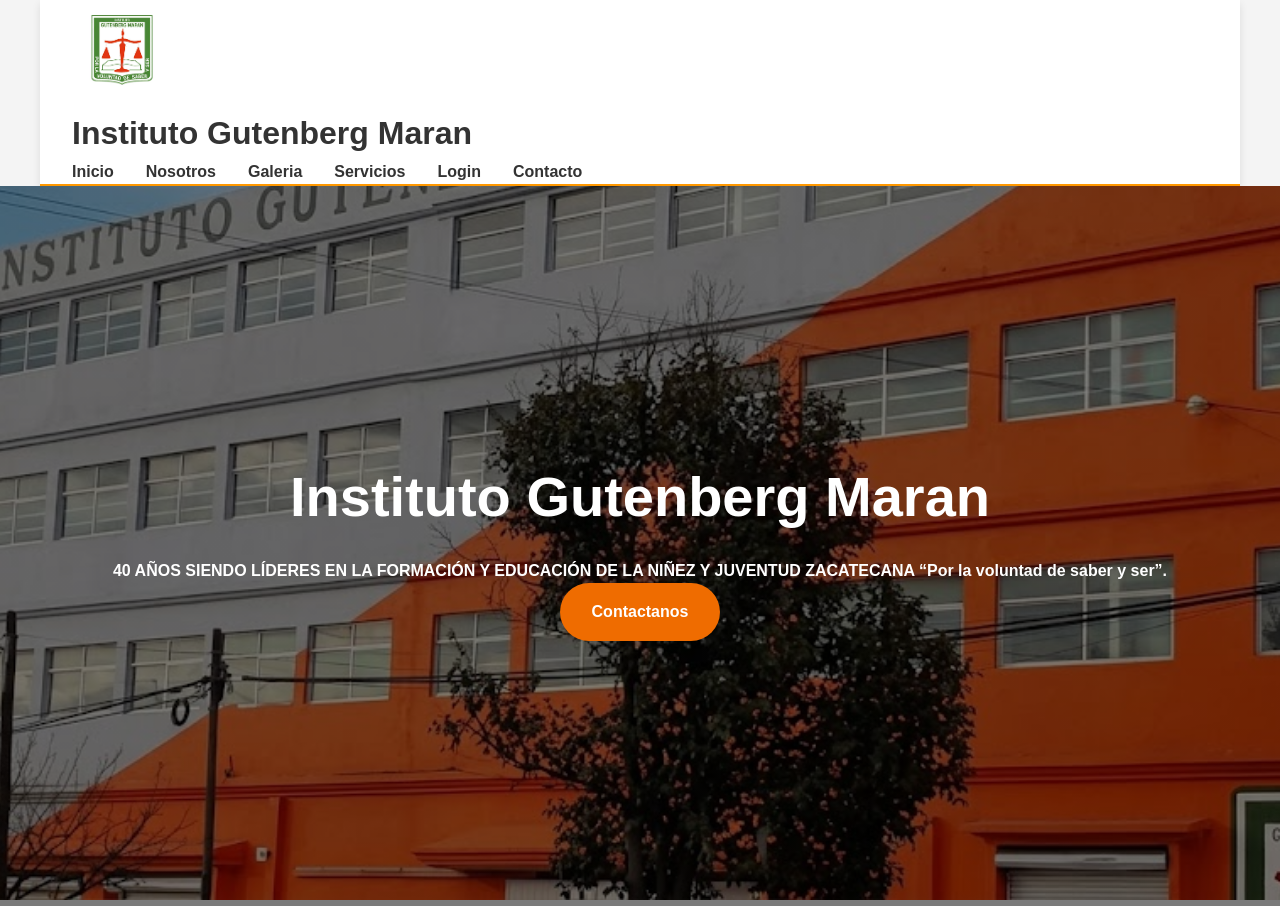
<file: index.html>
<!DOCTYPE html>
<html lang="en">
<head>
    <meta charset="UTF-8">
    <meta name="viewport" content="width=device-width, initial-scale=1.0">
    <title>Insitituto Gutenberg Maran</title>
    <link rel="stylesheet" href="style.css">
</head> 

<body>
    
    <header class="container">
        <div class="logo">
            <img src="logo.png" alt="Instituto Gutenberg Maran Logo">
        <h1>Instituto Gutenberg Maran </h1>
        <ul class="nav-links">
                <li><a href="index.html">Inicio</a></li>
                <li><a href="nosotros.html">Nosotros</a></li>
                <li><a href="galeria.html">Galeria</a></li>
                <li><a href="servicios.html">Servicios</a></li>
                <li><a href="login.html">Login</a></li>
                <li><a href="contacto.html">Contacto</a></li>
        </ul>
    </header>

    <section id="hero" class="flex-center">
    <div class="hero-content">
        <h1>Instituto Gutenberg Maran</h1>
        <p><strong>40 AÑOS SIENDO LÍDERES EN LA FORMACIÓN Y EDUCACIÓN DE LA NIÑEZ Y JUVENTUD ZACATECANA  “Por la voluntad de saber y ser”.</strong></p>
        <a href="contacto.html" class="btn-primary">Contactanos</a>
    </div>
</section>
    </body>
</html>
</file>
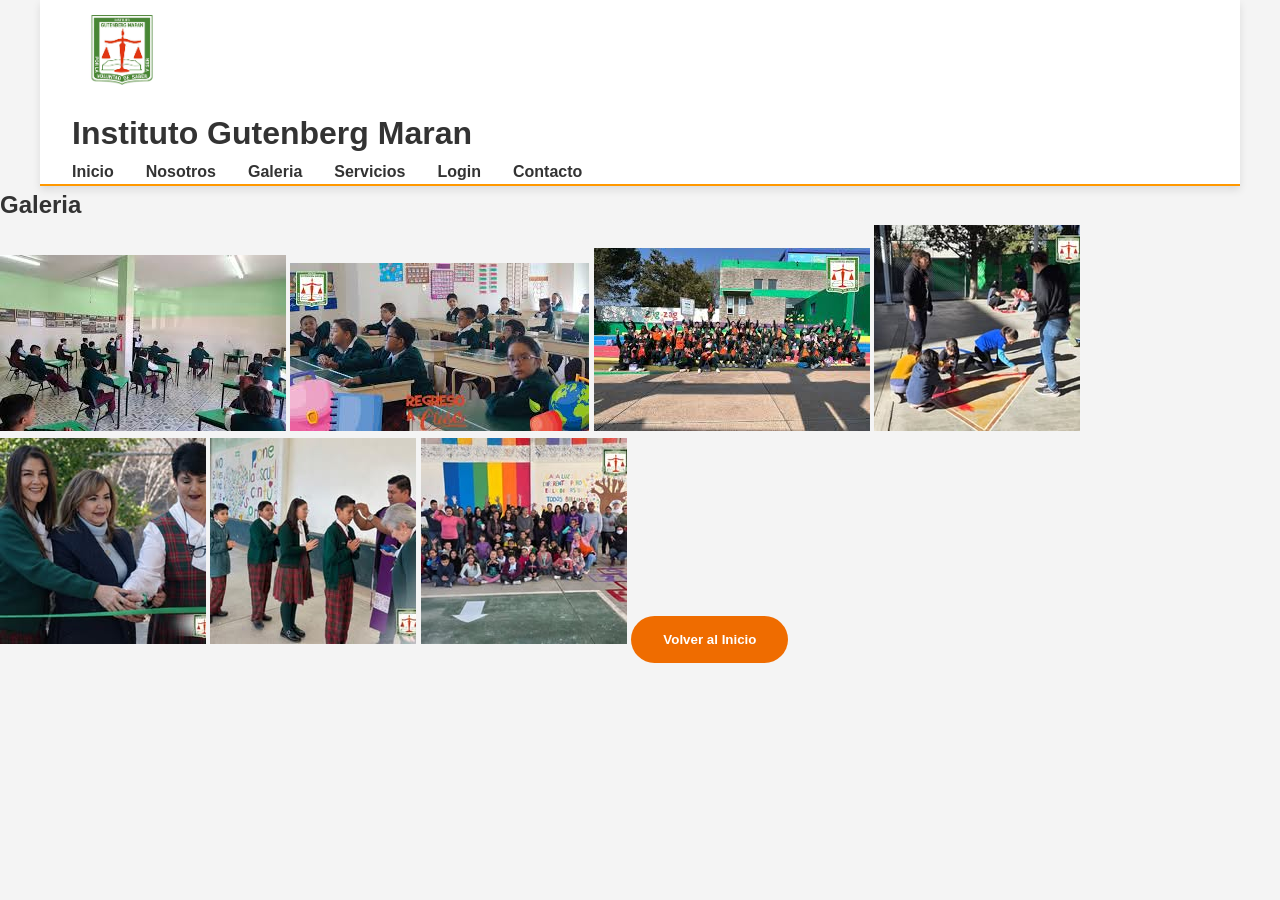
<file: galeria.html>
<!DOCTYPE html>
<html lang="en">
<head>
    <meta charset="UTF-8">
    <meta name="viewport" content="width=device-width, initial-scale=1.0">
    <title>Insitiuto Gutenberg Maran</title>
    <link rel="stylesheet" href="style.css">
</head>
<body>
    <header class="container">
        <div class="logo">
            <img src="logo.png" alt="Instituto Gutenberg Maran Logo">
            <h1>Instituto Gutenberg Maran </h1>
        </div>
        <ul class="nav-links">
                <li><a href="index.html">Inicio</a></li>
                <li><a href="nosotros.html">Nosotros</a></li>
                <li><a href="galeria.html">Galeria</a></li>
                <li><a href="servicios.html">Servicios</a></li>
                <li><a href="login.html">Login</a></li>
                <li><a href="contacto.html">Contacto</a></li>
            </ul>
    </header>

    <section id="galeria">
        <h2>Galeria</h2>
        <div class="galeria-container">
            <img src="salon.jpeg" alt="Imagen 1">
            <img src="salon2.jpeg" alt="Imagen 2">
            <img src="zigzag.jpeg" alt="Imagen 3">
            <img src="jugando.jpg" alt="imagen 4">
            <img src="equipo.jpg" alt="Imagen 5">
            <img src="religion.jpg" alt="Imagen 6">
            <img src="grupo.jpg" alt="Imagen 7">
            <a href="index.html" ><button class="btn-primary">Volver al Inicio</button></a>
        </div>
    </section>

</body>
</html>
</file>
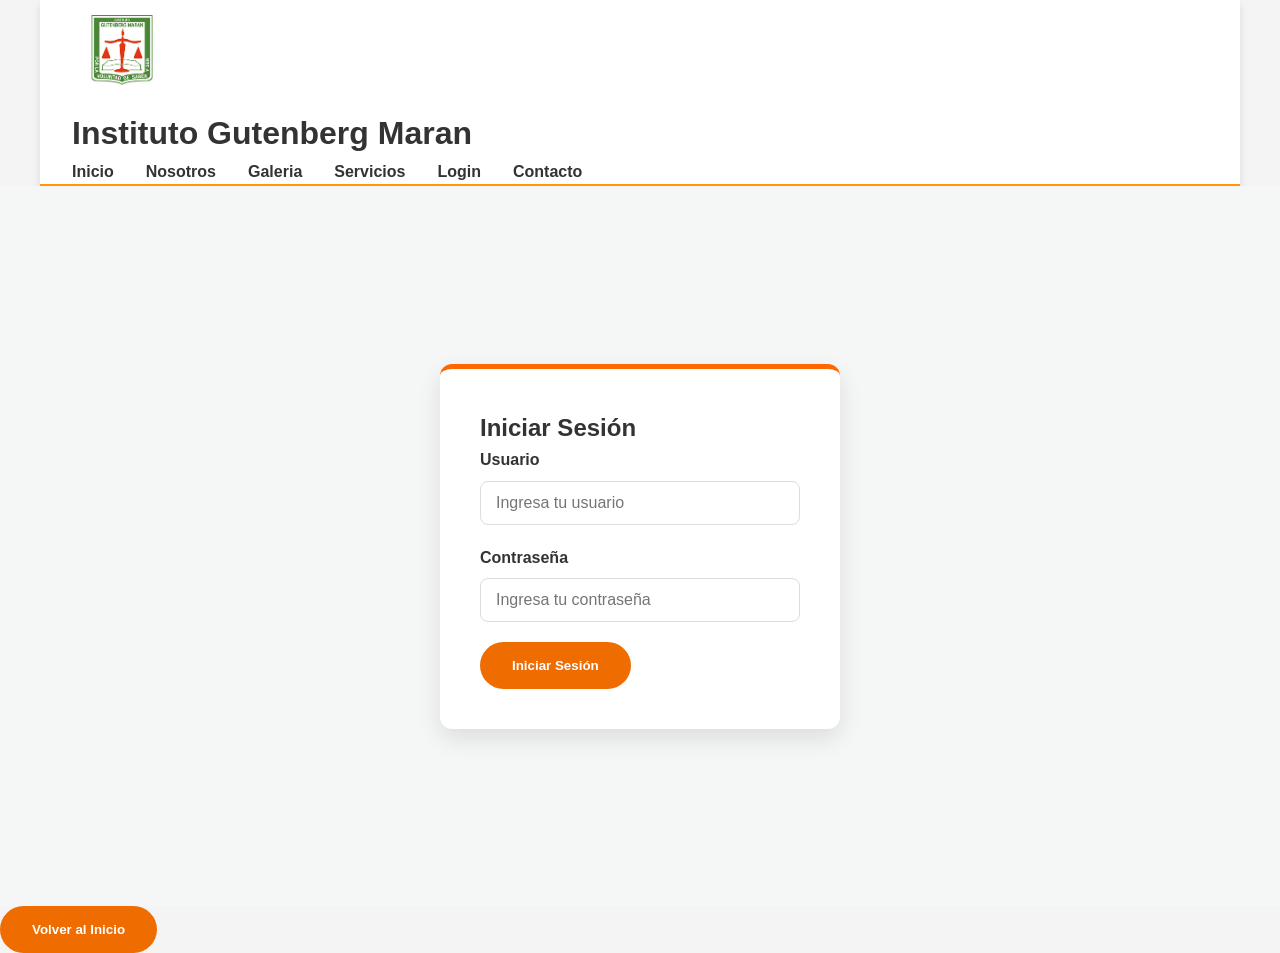
<file: login.html>
<!DOCTYPE html>
<html lang="en">
<head>
    <meta charset="UTF-8">
    <meta name="viewport" content="width=device-width, initial-scale=1.0">
    <title>Instituto Gutenberg Maran</title>
    <link rel="stylesheet" href="style.css">
</head>

<body>

    <header class="container">
        <div class="logo">
            <img src="logo.png" alt="Instituto Gutenberg Maran Logo">
            <h1>Instituto Gutenberg Maran </h1>
            </div>
            <ul class="nav-links">
                <li><a href="index.html">Inicio</a></li>
                <li><a href="nosotros.html">Nosotros</a></li>
                <li><a href="galeria.html">Galeria</a></li>
                <li><a href="servicios.html">Servicios</a></li>
                <li><a href="login.html">Login</a></li>
                <li><a href="contacto.html">Contacto</a></li>
            </ul>

    </header>
    <section class="login-section">
        <div class="login-card">
            <h2>Iniciar Sesión</h2>
            <form action="#" method="post" class="login-form">
                <div class="form-group">
                    <label for="username">Usuario</label>
                    <input type="text" id="username" name="username" placeholder="Ingresa tu usuario" required>
                </div>
            <div class="form-group  ">
                <label for="password">Contraseña</label>
                <input type="password" id="password" name="password" placeholder="Ingresa tu contraseña" required>
            </div>
            <button class="btn-primary">Iniciar Sesión</button>
            </div>
        </form>
    </section>
    <a href="index.html"><button class="btn-primary">Volver al Inicio</button></a>
</body>
</file>
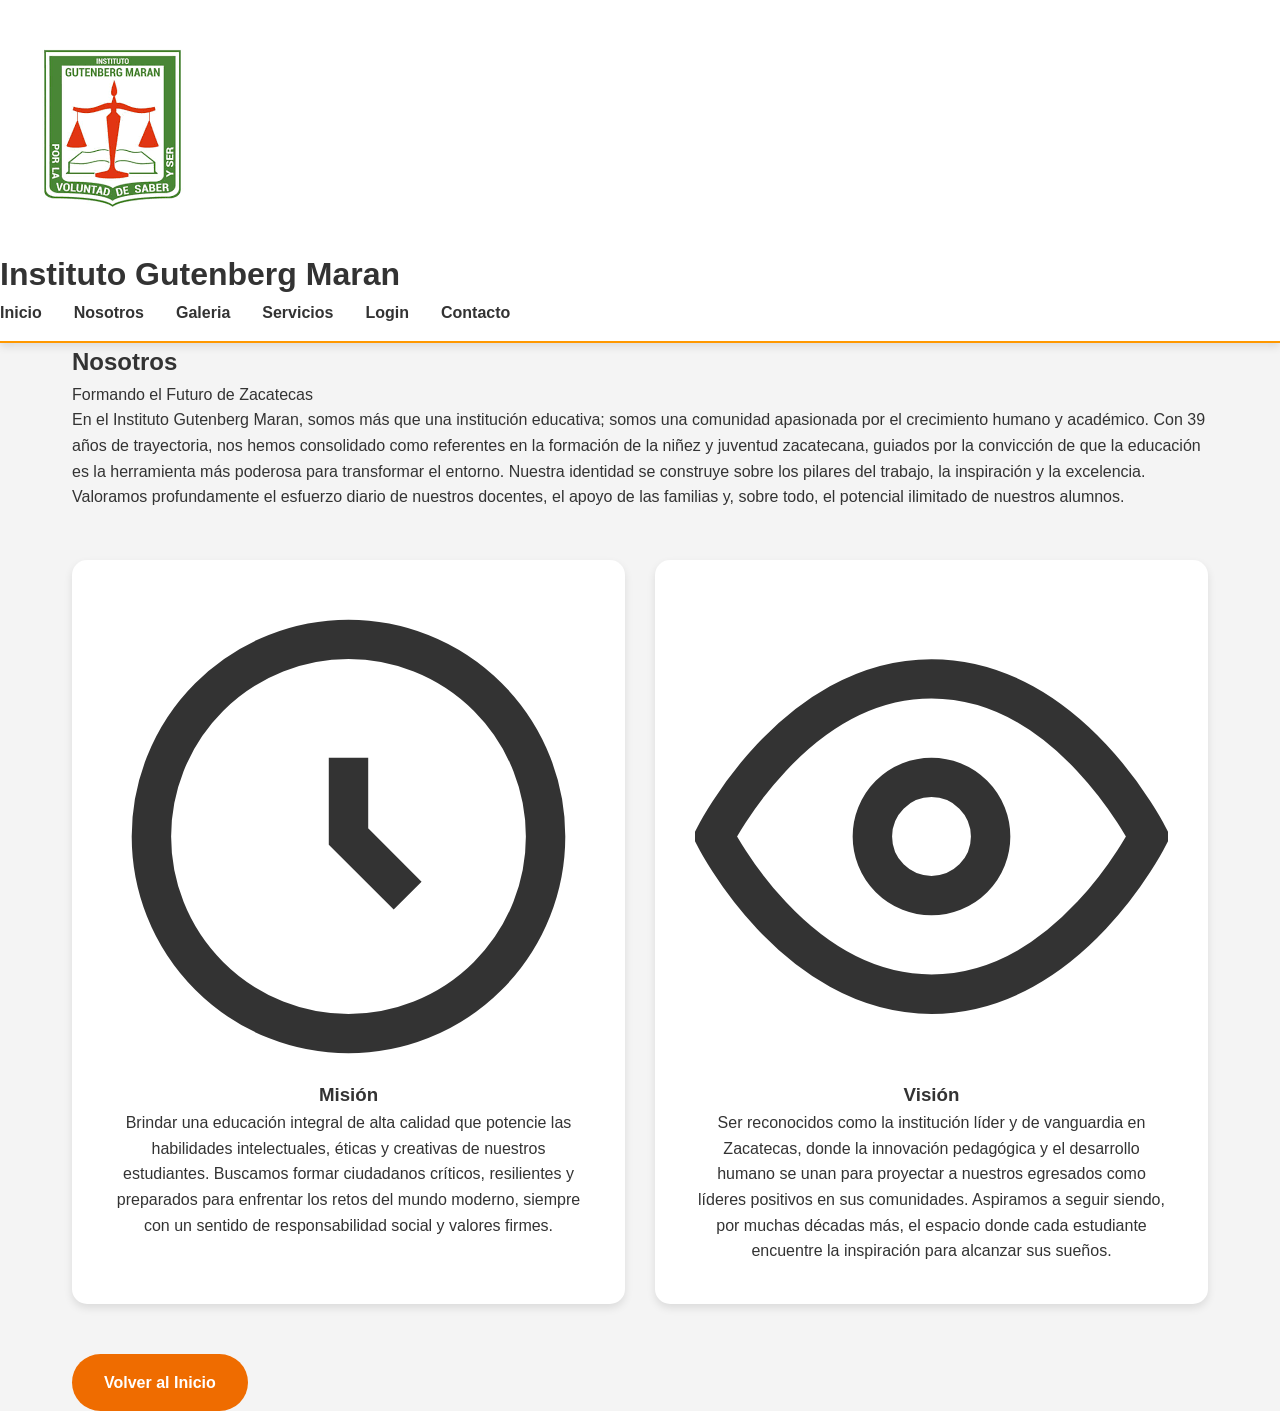
<file: nosotros.html>
<!DOCTYPE html>
<html lang="en">
<head>
    <meta charset="UTF-8">
    <meta name="viewport" content="width=device-width, initial-scale=1.0">
    <title>Instituto Gutenberg Maran</title>
    <link rel="stylesheet" href="style.css">
</head>
<body>
    <header class="container>
        <div class="logo">
            <img src="logo.png" alt="Instituto Gutenberg Maran Logo">
            <h1>Instituto Gutenberg Maran </h1>
        </div>
        <ul class="nav-links">
                <li><a href="index.html">Inicio</a></li>
                <li><a href="nosotros.html">Nosotros</a></li>
                <li><a href="galeria.html">Galeria</a></li>
                <li><a href="servicios.html">Servicios</a></li>
                <li><a href="login.html">Login</a></li>
                <li><a href="contacto.html">Contacto</a></li>
        </ul>
    </header>
<section id="nosotros-premium">
    <div class="container">
        <div class="nosotros-header">
            <h2>Nosotros</h2>
            <div class="divider"></div>
            <p class="subtitle">Formando el Futuro de Zacatecas</p>
        </div>

        <div class="nosotros-content">
            <p class="intro-text">
                 En el Instituto Gutenberg Maran, somos más que una institución educativa; somos una comunidad apasionada por el crecimiento humano y académico. 
                Con 39 años de trayectoria, nos hemos consolidado como referentes en la formación de la niñez y juventud zacatecana, guiados por la convicción 
                de que la educación es la herramienta más poderosa para transformar el entorno. Nuestra identidad se construye sobre los pilares del trabajo, 
                la inspiración y la excelencia. Valoramos profundamente el esfuerzo diario de nuestros docentes, el apoyo de las familias y, sobre todo, el potencial 
                ilimitado de nuestros alumnos.
            </p>

            <div class="cards-grid">
                <div class="card mission">
                    <div class="card-icon">
                        <svg viewBox="0 0 24 24" fill="none" stroke="currentColor" stroke-width="2"><circle cx="12" cy="12" r="10"></circle><path d="M12 8v4l3 3"></path></svg>
                    </div>
                    <h3>Misión</h3>
                     <p>Brindar una educación integral de alta calidad que potencie las habilidades intelectuales, éticas y creativas de nuestros estudiantes. Buscamos formar 
            ciudadanos críticos, resilientes y preparados para enfrentar los retos del mundo moderno, siempre con un sentido de responsabilidad social y valores firmes.</p>
                </div>

                <div class="card vision">
                    <div class="card-icon">
                        <svg viewBox="0 0 24 24" fill="none" stroke="currentColor" stroke-width="2"><path d="M1 12s4-8 11-8 11 8 11 8-4 8-11 8-11-8-11-8z"></path><circle cx="12" cy="12" r="3"></circle></svg>
                    </div>
                    <h3>Visión</h3>
                    <p>Ser reconocidos como la institución líder y de vanguardia en Zacatecas, donde la innovación pedagógica y el desarrollo humano se unan para proyectar a 
            nuestros egresados como líderes positivos en sus comunidades. Aspiramos a seguir siendo, por muchas décadas más, el espacio donde cada estudiante encuentre 
            la inspiración para alcanzar sus sueños.</p> 
                </div>
            </div>
        </div>

        <div class="action-area">
            <a href="index.html" class="btn-primary">Volver al Inicio</a>
        </div>
    </div>
</section>

</body>
</html>
</file>
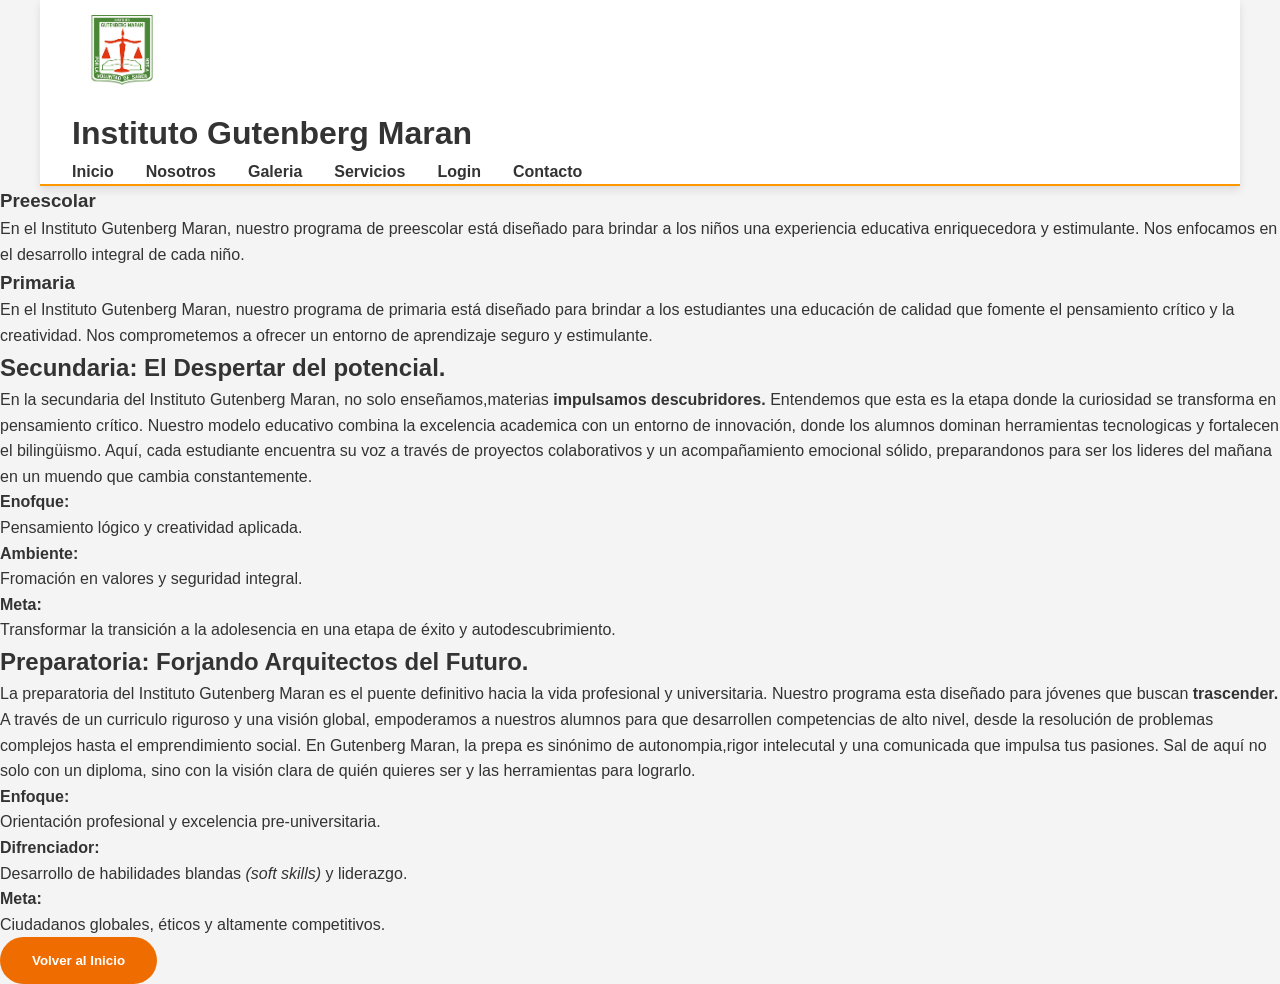
<file: servicios.html>
<!DOCTYPE html>
<html lang="en">
<head>
    <meta charset="UTF-8">
    <meta name="viewport" content="width=device-width, initial-scale=1.0">
    <title>Insituto Gutenberg Maran</title>
     <link rel="stylesheet" href="style.css">
</head>

<body>
    <header class="container">
        <div class="logo">
            <img src="logo.png" alt="Instituto Gutenberg Maran Logo">
            <h1>Instituto Gutenberg Maran </h1>
        </div>
        <ul class="nav-links">
                <li><a href="index.html">Inicio</a></li>
                <li><a href="nosotros.html">Nosotros</a></li>
                <li><a href="galeria.html">Galeria</a></li>
                <li><a href="servicios.html">Servicios</a></li>
                <li><a href="login.html">Login</a></li>
                <li><a href="contacto.html">Contacto</a></li>
            </ul>

    </header>
<section class="servicios-seccion">
    <div class="servicios-grid">
        <article class="service-card">
            <div class="card-header">
                <h3>Preescolar</h3>
            </div>
            <div class="card-body">
             <p>En el Instituto Gutenberg Maran, nuestro programa de preescolar está diseñado para brindar a 
            los niños una experiencia educativa enriquecedora y estimulante. Nos enfocamos en el desarrollo 
            integral de cada niño.</p>
        </div>
    </div>
    </article>
</section>

<section class="servicios-seccion">
    <div class="servicios-grid">
            <div class="service-card">
                <div class="card-header">
                    <h3>Primaria</h3>
                </div>
                <div class="card-body">
                    <p>En el Instituto Gutenberg Maran, nuestro programa de primaria está diseñado para brindar a los 
                        estudiantes una educación de calidad que fomente el pensamiento crítico y la creatividad. 
                        Nos comprometemos a ofrecer un entorno de aprendizaje seguro y estimulante.</p>
            </div>
    </div>
        </div>
</section>

<section class="servicios-seccion">
    <div class="servicios-grid">
        <div class="service-card">
            <div class="card-header">
                <h2>Secundaria: El Despertar del potencial.</h2>
            </div>
            <div class="card-body">
        <p>En la secundaria del Instituto Gutenberg Maran, no solo enseñamos,materias <strong>impulsamos descubridores.</strong> 
        Entendemos que esta es la etapa donde la curiosidad se transforma en pensamiento crítico.
        Nuestro modelo educativo combina la excelencia academica con un entorno de innovación, donde los alumnos dominan
        herramientas tecnologicas y fortalecen el bilingüismo. Aquí, cada estudiante encuentra su voz a través de proyectos
        colaborativos y un acompañamiento emocional sólido, preparandonos para ser los lideres del mañana en un muendo 
        que cambia constantemente.
        </p>
        <strong>Enofque:</strong><p>Pensamiento lógico y creatividad aplicada.</p>
        <strong>Ambiente:</strong><p>Fromación en valores y seguridad integral.</p>
        <strong>Meta:</strong><p>Transformar la transición a la adolesencia en una etapa de éxito y autodescubrimiento.</p>
            </div>
    </div>
</section>

<section class="servicios-seccion">
    <div class="servicios-grid">
        <div class="service-card">
            <div class="card-header">
                <h2>Preparatoria: Forjando Arquitectos del Futuro.</h2>
            </div>  
        <div class="card-body">
        <p>La preparatoria del Instituto Gutenberg Maran es el puente definitivo hacia la vida profesional y universitaria.
            Nuestro programa esta diseñado para jóvenes que buscan <strong>trascender.</strong>
            A través de un curriculo riguroso y una visión global, empoderamos a nuestros alumnos para que desarrollen competencias
            de alto nivel, desde la resolución de problemas complejos hasta el emprendimiento social. En Gutenberg Maran, la prepa
            es sinónimo de autonompia,rigor intelecutal y una comunicada que impulsa tus pasiones. Sal de aquí no solo con un diploma,
            sino con la visión clara de quién quieres ser y las herramientas para lograrlo.
        </p>
        <strong>Enfoque:</strong><p> Orientación profesional y excelencia pre-universitaria.</p>
        <strong>Difrenciador:</strong> <p>Desarrollo de habilidades blandas <i>(soft skills)</i> y liderazgo.</p>
        <strong>Meta:</strong><p>Ciudadanos globales, éticos y altamente competitivos.</p>
    </div>
     <a href="index.html" ><button class="btn-primary">Volver al Inicio</button></a>
</section>

</body>
</file>
<file: style.css>
/* --- VARIABLES Y RESET --- */
:root {
    --verde-inst: #388e3c;
    --naranja-inst: #ef6c00;
    --naranja-hover: #ff9800;
    --gris-texto: #333;
    --sombra: 0 4px 8px rgba(0,0,0,0.1);
    --transition: all 0.3s ease;
}

* {
    margin: 0;
    padding: 0;
    box-sizing: border-box;
}

body {
    font-family: 'Inter', 'Segoe UI', sans-serif;
    background-color: #f4f4f4;
    color: var(--gris-texto);
    line-height: 1.6;
}

/* --- CLASES REUTILIZABLES --- */
.container {
    max-width: 1200px;
    margin: 0 auto;
    padding: 0 2rem;
}

.flex-center {
    display: flex;
    align-items: center;
    justify-content: center;
    text-align: center;
}

/* --- NAVEGACIÓN --- */
header {
    background: #fff;
    padding: 1rem 0;
    box-shadow: var(--sombra);
    border-bottom: 2px solid var(--naranja-hover);
}

nav {
    display: flex;
    justify-content: space-between;
    align-items: center;
}

.nav-links {
    list-style: none;
    display: flex;
    gap: 2rem;
}

.nav-links a {
    text-decoration: none;
    font-weight: 600;
    transition: var(--transition);
}

.nav-links a:hover {
    color: var(--naranja-inst);
}

.logo img { height: 100px; } /* Ajustado de 150px para mejor flujo */

/* --- SECCIÓN HERO --- */
#hero {
    position: relative;
    height: 80vh;
    color: white;
    background: linear-gradient(rgba(0,0,0,0.5), rgba(0,0,0,0.5)), url('fondo.jpg') center/cover fixed;
}

#hero h1 { font-size: 3.5rem; margin-bottom: 1rem; }

/* --- BOTONES --- */
.btn-primary {
    display: inline-block;
    background-color: var(--naranja-inst);
    color: white;
    padding: 1rem 2rem;
    border-radius: 50px;
    text-decoration: none;
    font-weight: 700;
    transition: var(--transition);
    border: none;
    cursor: pointer;
}

.btn-primary:hover {
    background-color: var(--naranja-hover);
    transform: translateY(-3px);
    box-shadow: 0 6px 12px rgba(0,0,0,0.15);
}

/* --- TARJETAS Y GRILLAS --- */
.cards-grid {
    display: grid;
    grid-template-columns: repeat(auto-fit, minmax(300px, 1fr));
    gap: 30px;
    padding: 50px 0;
}

.card {
    background: #fff;
    padding: 40px;
    border-radius: 15px;
    text-align: center;
    box-shadow: var(--sombra);
    transition: var(--transition);
}

.card:hover { transform: translateY(-10px); }

/* --- CONTACTO Y MAPA --- */
.map-responsive {
    overflow: hidden;
    padding-bottom: 56.25%;
    position: relative;
    height: 0;
}

.map-responsive iframe {
    left: 0; top: 0; height: 100%; width: 100%;
    position: absolute;
}
/* Esto centra el logo a la izquierda y el menú a la derecha */
nav.container {
    display: flex;
    justify-content: space-between; 
    align-items: center;
}

/* Esto quita los puntos de la lista y los pone en fila */
.nav-links {
    list-style: none; /* Quita los puntos azules */
    display: flex;    /* Pone los elementos en horizontal */
    gap: 2rem;        /* Da espacio entre cada palabra */
}

/* Esto le da el estilo visual a los enlaces */
.nav-links a {
    text-decoration: none;
    color: #333;
    font-weight: 600;
    transition: 0.3s;
}

.nav-links a:hover {
    color: #ef6c00; /* Naranja al pasar el mouse */
}
/* --- ANIMACIÓN DE ENTRADA --- */
@keyframes fadeInUp {
    from {
        opacity: 0;
        transform: translateY(30px); /* Empieza un poco más abajo */
    }
    to {
        opacity: 1;
        transform: translateY(0);    /* Termina en su posición original */
    }
}

.animacion-entrada {
    animation: fadeInUp 0.8s ease-out forwards;
}

/* Opcional: Retrasar un poco la info de contacto para un efecto escalonado */
.contacto-info {
    animation: fadeInUp 1s ease-out 0.3s backwards;
}
/* --- ESTILOS DEL FORMULARIO (Tu estructura actual) --- */
.contenedor-contacto {
    padding: 60px 20px;
    background-color: #f4f4f4;
    display: flex;
    flex-direction: column;
    align-items: center;
    min-height: 100vh;
}

.contenedor-contacto h2 {
    color: #388e3c; /* Verde Institucional */
    font-size: 2.5rem;
    margin-bottom: 10px;
}

.form-conteiner {
    background: #ffffff;
    padding: 40px;
    border-radius: 15px;
    box-shadow: 0 10px 25px rgba(0,0,0,0.1);
    max-width: 600px;
    width: 100%;
    animation: fadeInUp 0.8s ease-out forwards; /* Aplicamos la animación */
}

.form-group {
    margin-bottom: 20px;
    display: flex;
    flex-direction: column;
    text-align: left;
}

.form-group label {
    font-weight: 600;
    margin-bottom: 8px;
    color: #444;
}

.form-group input, 
.form-group select, 
.form-group textarea {
    padding: 12px 15px;
    border: 1px solid #ccc;
    border-radius: 8px;
    font-size: 1rem;
    transition: all 0.3s ease;
}

/* Efecto al hacer clic en los campos */
.form-group input:focus, 
.form-group select:focus, 
.form-group textarea:focus {
    outline: none;
    border-color: #ef6c00; /* Naranja Institucional */
    box-shadow: 0 0 0 3px rgba(239, 108, 0, 0.1);
}

.form-group textarea {
    resize: vertical;
    min-height: 120px;
}

/* Estilo para tu botón enviar */
.form-conteiner button[type="submit"] {
    background-color: #ef6c00;
    color: white;
    padding: 15px;
    border: none;
    border-radius: 8px;
    font-weight: bold;
    font-size: 1.1rem;
    cursor: pointer;
    transition: background 0.3s ease;
    width: 100%;
}

.form-conteiner button[type="submit"]:hover {
    background-color: #e65100;
}
.login-section{
display: flex;
    justify-content: center;
    align-items: center;
    min-height: 80vh; /* Para que esté centrado verticalmente */
    background-color: #f4f7f6; /* Un gris muy ligero de fondo */
}
/* La tarjeta del formulario */
.login-card {
    background: #ffffff;
    padding: 40px;
    width: 100%;
    max-width: 400px;
    border-radius: 12px;
    box-shadow: 0 10px 25px rgba(0, 0, 0, 0.1);
    border-top: 5px solid #ff6600; /* Detalle con tu naranja corporativo */
}
.form-group {
    margin-bottom: 20px;
}

.form-group label {
    display: block;
    font-weight: bold;
    margin-bottom: 8px;
    color: #333;
}

.form-group input {
    width: 100%;
    padding: 12px 15px;
    border: 1px solid #ddd;
    border-radius: 8px;
    font-size: 16px;
    transition: border-color 0.3s ease;
    outline: none;
}

/* Efecto cuando el usuario hace clic para escribir */
.form-group input:focus {
    border-color: #ff6600;
    box-shadow: 0 0 5px rgba(255, 102, 0, 0.2);
}
</file>
